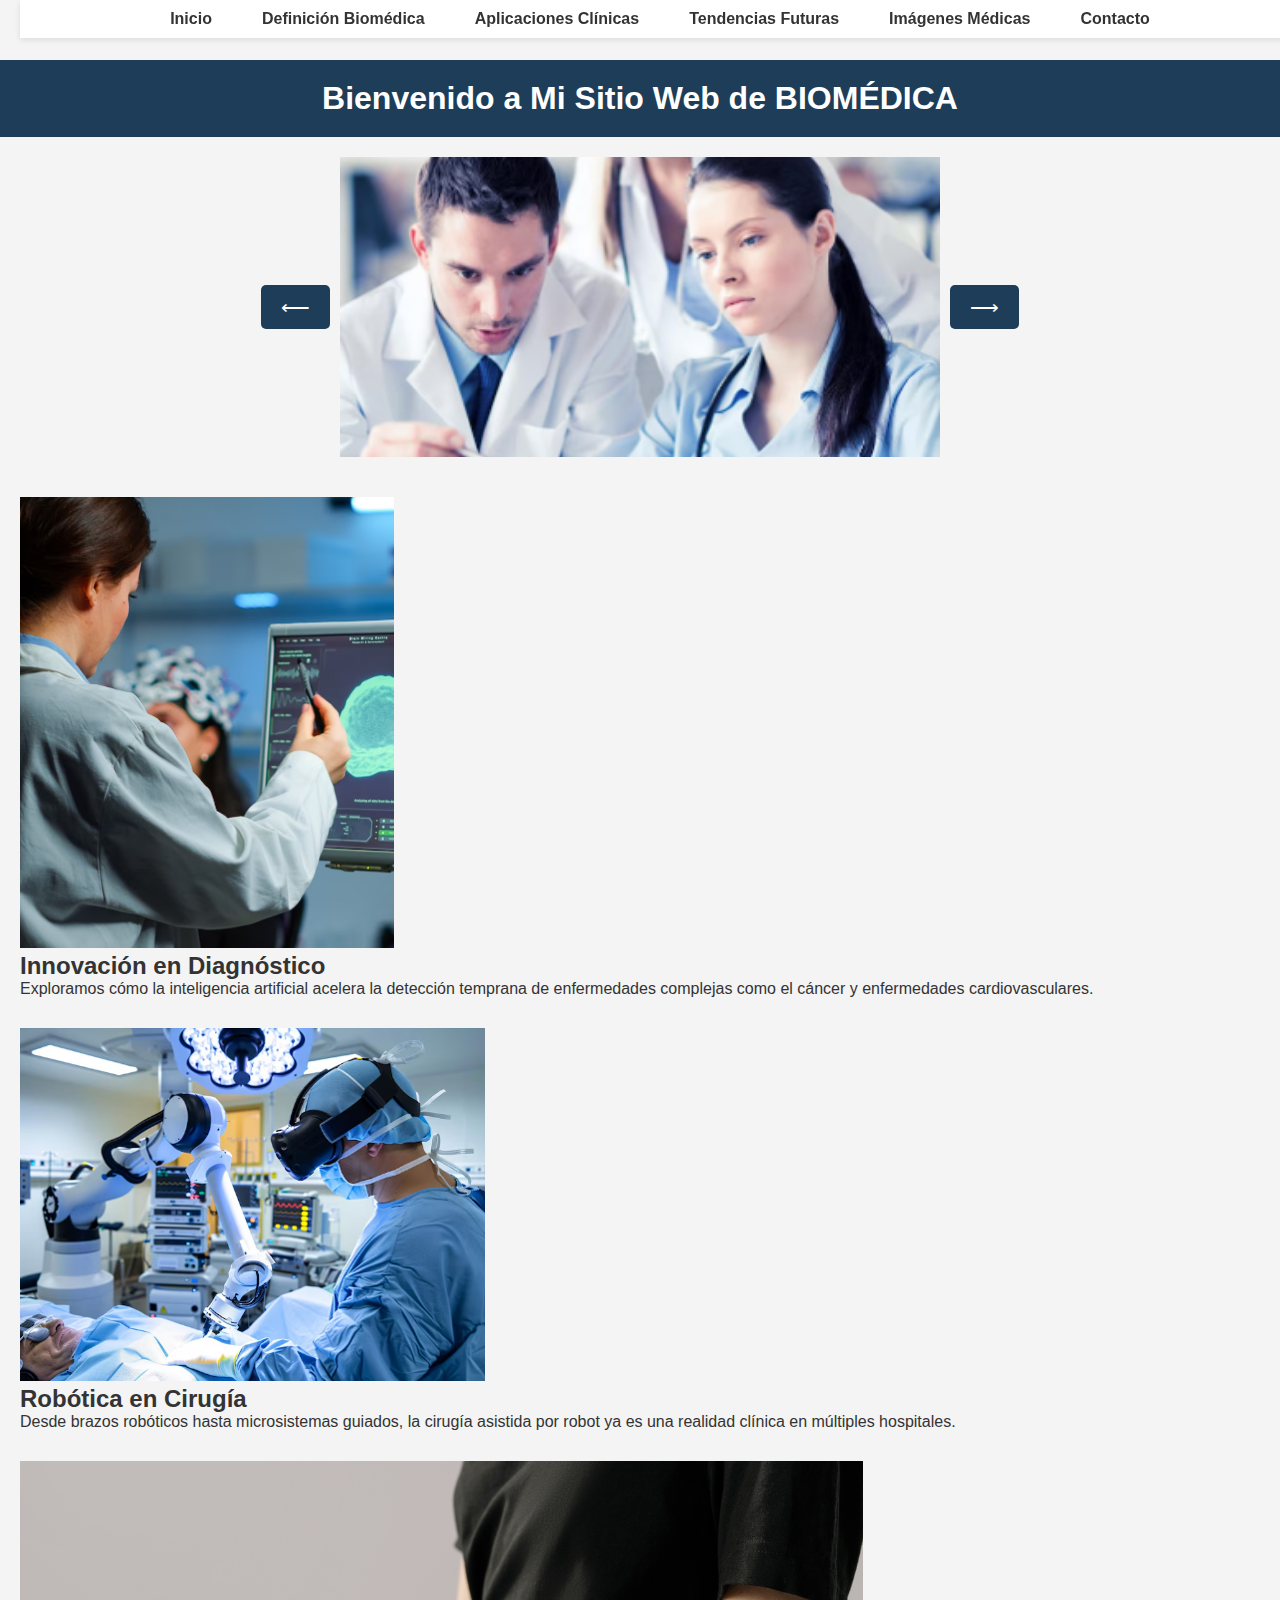
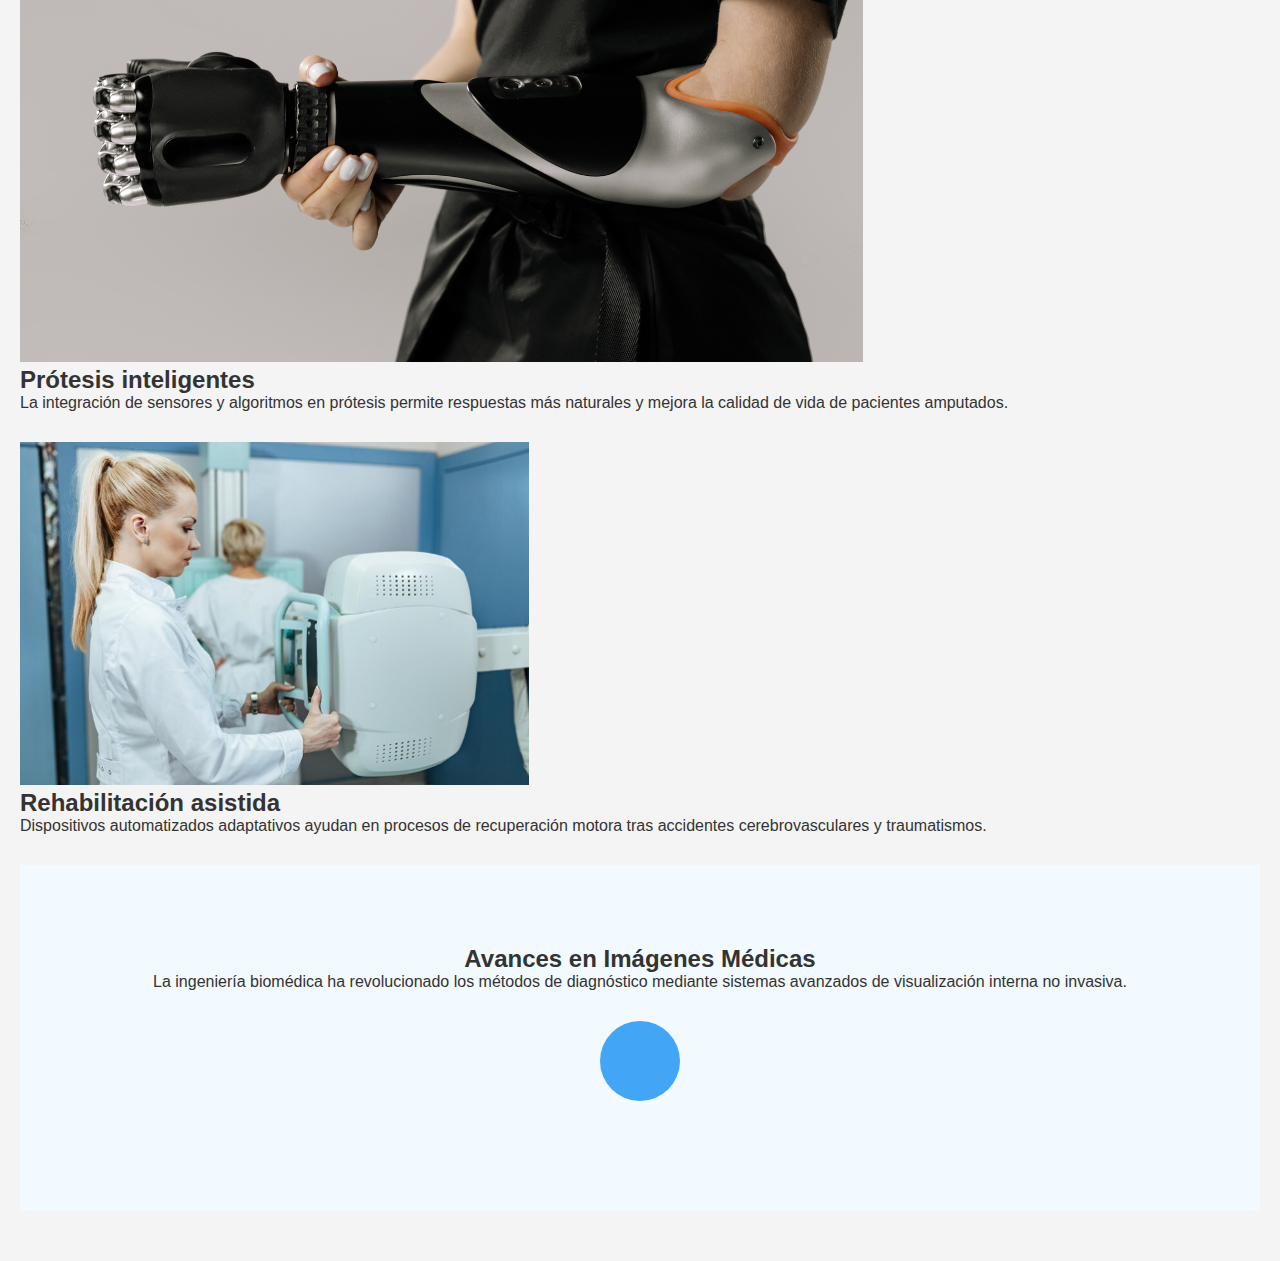
<file: index.html>
<!DOCTYPE html>
<html lang="es">
<head>
  <meta charset="UTF-8" />
  <meta name="viewport" content="width=device-width, initial-scale=1.0"/>
  <title>Sitio Web de Ingeniería Biomédica</title>
  <link rel="stylesheet" href="styles.css" />
  <style>
    html {
      scroll-behavior: smooth;
    }
    nav {
      position: fixed;
      top: 0;
      width: 100%;
      background-color: white;
      z-index: 1000;
      padding: 10px;
      box-shadow: 0 2px 6px rgba(0, 0, 0, 0.1);
    }
    body {
      padding-top: 60px;
      font-family: sans-serif;
    }
    h2 {
      transition: color 0.5s ease, transform 0.5s ease;
    }
    h2:hover {
      color: #ff6e40;
      transform: scale(1.1);
    }
    section img {
      transition: all 0.4s ease;
    }
    section img:hover {
      border: 3px solid #ffc13b;
      box-shadow: 0 0 15px rgba(0, 0, 0, 0.3);
      transform: scale(1.03);
    }
    nav ul {
      list-style: none;
      display: flex;
      justify-content: center;
      gap: 20px;
      padding: 0;
      margin: 0;
    }
    nav ul li a {
      text-decoration: none;
      color: #333;
      font-weight: bold;
    }

    /* 🔹 Animación CSS solo con CSS3 */
    .animacion-medica {
      text-align: center;
      padding: 80px 20px;
      background-color: #f2faff;
    }

    .pulsante-icono {
      width: 80px;
      height: 80px;
      margin: 30px auto;
      background-color: #42a5f5;
      border-radius: 50%;
      animation: latido 1.2s infinite;
      box-shadow: 0 0 0 rgba(66, 165, 245, 0.7);
    }

    @keyframes latido {
      0% {
        transform: scale(1);
        box-shadow: 0 0 0 0 rgba(66, 165, 245, 0.7);
      }
      70% {
        transform: scale(1.15);
        box-shadow: 0 0 0 20px rgba(66, 165, 245, 0);
      }
      100% {
        transform: scale(1);
        box-shadow: 0 0 0 0 rgba(66, 165, 245, 0);
      }
    }
  </style>
</head>
<body>

  <header>
    <h1 style="text-align: center;">Bienvenido a Mi Sitio Web de BIOMÉDICA</h1>
    <nav>
      <ul>
        <li><a href="index.html">Inicio</a></li>
        <li><a href="pagina1.html">Definición Biomédica</a></li>
        <li><a href="pagina2.html">Aplicaciones Clínicas</a></li>
        <li><a href="pagina3.html">Tendencias Futuras</a></li>
        <li><a href="#imagenes-medicas">Imágenes Médicas</a></li>
        <li><a href="#contacto">Contacto</a></li>
      </ul>
    </nav>
  </header>

  <main>

    <section id="inicio" class="slider">
      <button id="prev">⟵</button>
      <div class="slider-container">
        <img src="images/slider/slide1.png" class="slide active" alt="Imagen 1">
        <img src="images/slider/slide2.png" class="slide" alt="Imagen 2">
        <img src="images/slider/slide3.png" class="slide" alt="Imagen 3">
      </div>
      <button id="next">⟶</button>
    </section>

    <section id="diagnostico" class="info-section">
      <img src="images/secciones/info1.png" alt="Tecnología médica">
      <div>
        <h2>Innovación en Diagnóstico</h2>
        <p>Exploramos cómo la inteligencia artificial acelera la detección temprana de enfermedades complejas como el cáncer y enfermedades cardiovasculares.</p>
      </div>
    </section>

    <section id="cirugia" class="info-section">
      <img src="images/secciones/info2.png" alt="Robótica clínica">
      <div>
        <h2>Robótica en Cirugía</h2>
        <p>Desde brazos robóticos hasta microsistemas guiados, la cirugía asistida por robot ya es una realidad clínica en múltiples hospitales.</p>
      </div>
    </section>

    <section id="protesis" class="info-section">
      <img src="images/secciones/info3.png" alt="Prótesis avanzadas">
      <div>
        <h2>Prótesis inteligentes</h2>
        <p>La integración de sensores y algoritmos en prótesis permite respuestas más naturales y mejora la calidad de vida de pacientes amputados.</p>
      </div>
    </section>

    <section id="rehabilitacion" class="info-section">
      <img src="images/secciones/info4.png" alt="Rehabilitación tecnológica">
      <div>
        <h2>Rehabilitación asistida</h2>
        <p>Dispositivos automatizados adaptativos ayudan en procesos de recuperación motora tras accidentes cerebrovasculares y traumatismos.</p>
      </div>
    </section>

 
<section id="imagenes-medicas" class="animacion-medica">
  <h2>Avances en Imágenes Médicas</h2>
  <p>La ingeniería biomédica ha revolucionado los métodos de diagnóstico mediante sistemas avanzados de visualización interna no invasiva.</p>
  <div class="pulsante-icono"></div>
</section>
</file>
<file: styles.css>
/* ==========================
   RESET GENERAL
========================== */
* {
  margin: 0;
  padding: 0;
  box-sizing: border-box;
}

/* ==========================
   ESTILO GENERAL DEL CUERPO
========================== */
body {
  font-family: Arial, sans-serif;
  background-color: #f4f4f4;
  color: #333;
}

/* ==========================
   ENCABEZADO
========================== */
header {
  background-color: #1e3d59;
  color: white;
  padding: 20px;
  text-align: center;
}

/* ==========================
   MENÚ DE NAVEGACIÓN
========================== */
nav ul {
  list-style: none;
  margin-top: 10px;
}

nav ul li {
  display: inline;
  margin: 0 15px;
}

nav ul li a {
  color: white;
  text-decoration: none;
  font-weight: bold;
}

nav ul li a:hover {
  text-decoration: underline;
}

/* ==========================
   SECCIÓN PRINCIPAL
========================== */
main {
  padding: 20px;
}

section {
  margin-bottom: 30px;
}

/* ==========================
   SLIDER DE IMÁGENES
========================== */
.slider {
  display: flex;
  align-items: center;
  justify-content: center;
  gap: 10px;
  margin-bottom: 40px;
}

.slider-container {
  width: 600px;
  height: 300px;
  overflow: hidden;
  position: relative;
}

.slide {
  width: 100%;
  height: 100%;
  object-fit: cover;
  display: none;
  position: absolute;
  top: 0;
  left: 0;
  transition: opacity 0.5s ease-in-out;
}

.slide.active {
  display: block;
  position: relative;
}

/* Botones slider */
.slider button {
  background-color: #1e3d59;
  color: white;
  border: none;
  padding: 10px 20px;
  font-size: 20px;
  cursor: pointer;
  border-radius: 5px;
}

.slider button:hover {
  background-color: #3c5d78;
}

/* ==========================
   PIE DE PÁGINA
========================== */
footer {
  background-color: #1e3d59;
  color: white;
  text-align: center;
  padding: 15px;
  margin-top: 40px;
}

/* ==========================
   EFECTOS Y TRANSICIONES REQUERIDAS
========================== */
html {
  scroll-behavior: smooth;
}

nav {
  position: fixed;
  top: 0;
  width: 100%;
  background-color: #1e3d59;
  z-index: 1000;
  padding: 10px 0;
  box-shadow: 0 2px 6px rgba(0, 0, 0, 0.2);
}

body {
  padding-top: 80px;
}

h2 {
  transition: color 0.5s ease, transform 0.4s ease;
}

h2:hover {
  color: #ffc13b;
  transform: scale(1.1);
}

section img {
  transition: all 0.4s ease;
}

section img:hover {
  border: 3px solid #ffc13b;
  box-shadow: 0 0 12px rgba(0, 0, 0, 0.3);
  transform: scale(1.03);
}

.slide {
  opacity: 0;
  transition: opacity 0.6s ease-in-out;
  position: absolute;
  top: 0;
  left: 0;
}

.slide.active {
  opacity: 1;
  position: relative;
}

/* ==========================
   ANIMACIÓN: PULSO BIOMÉDICO
========================== */
.animacion-medica {
  text-align: center;
  padding: 80px 20px;
  background-color: #e7f3ff;
}

.pulsante-icono {
  width: 80px;
  height: 80px;
  margin: 30px auto;
  background-color: #42a5f5;
  border-radius: 50%;
  animation: latido 1.2s infinite;
  box-shadow: 0 0 0 rgba(66, 165, 245, 0.7);
}

@keyframes latido {
  0% {
    transform: scale(1);
    box-shadow: 0 0 0 0 rgba(66, 165, 245, 0.7);
  }
  70% {
    transform: scale(1.15);
    box-shadow: 0 0 0 20px rgba(66, 165, 245, 0);
  }
  100% {
    transform: scale(1);
    box-shadow: 0 0 0 0 rgba(66, 165, 245, 0);
  }
}
</file>
